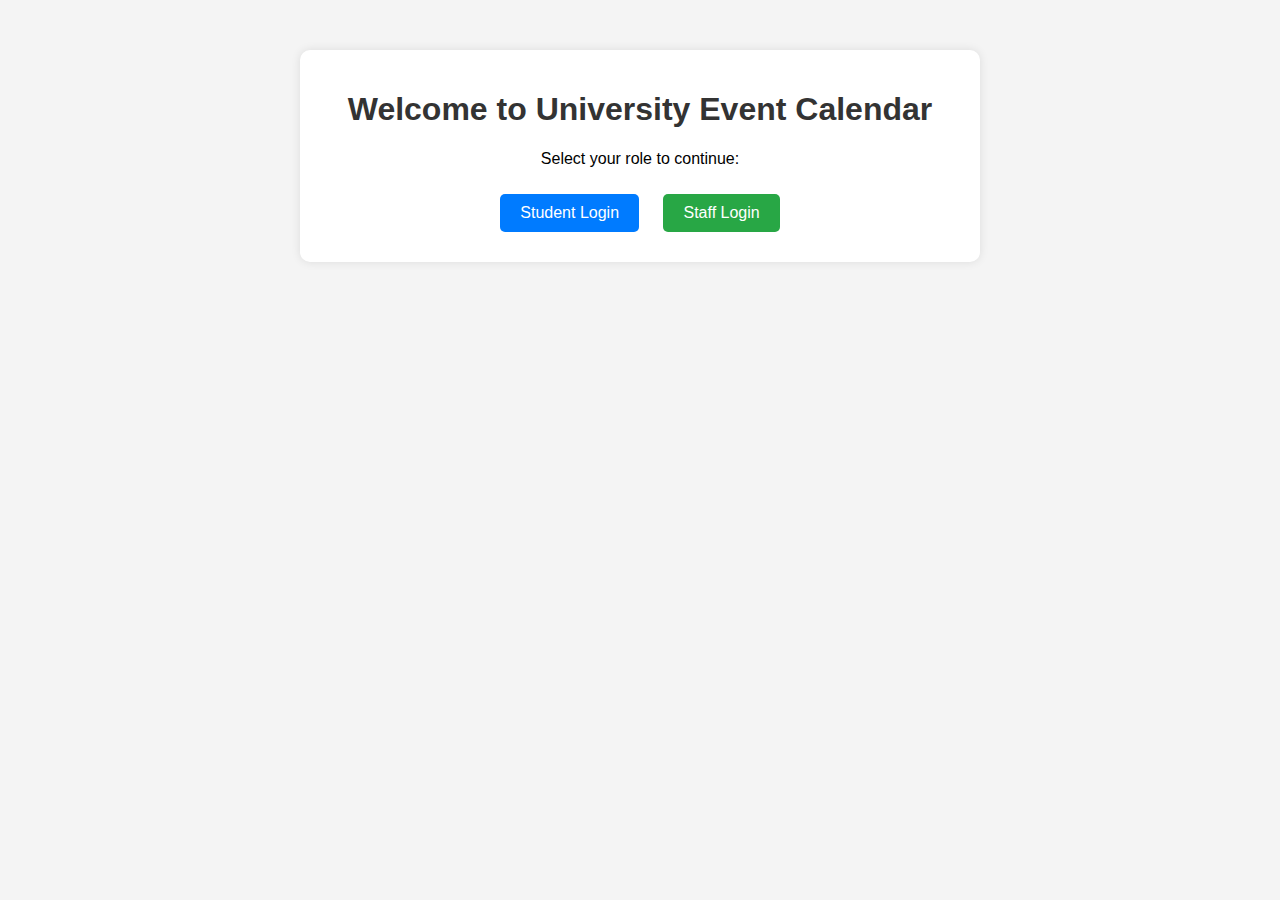
<file: index.html>
<!DOCTYPE html>
<html lang="en">
<head>
    <meta charset="UTF-8">
    <meta name="viewport" content="width=device-width, initial-scale=1.0">
    <title>University Event Calendar</title>
    <link rel="stylesheet" href="styles.css">
</head>
<body>
    <div class="container">
        <h1>Welcome to University Event Calendar</h1>
        <p>Select your role to continue:</p>
        <button onclick="location.href='login.html?role=student'" class="student-btn">Student Login</button>
        <button onclick="location.href='login.html?role=staff'" class="staff-btn">Staff Login</button>
    </div>
</body>
</html>
</file>
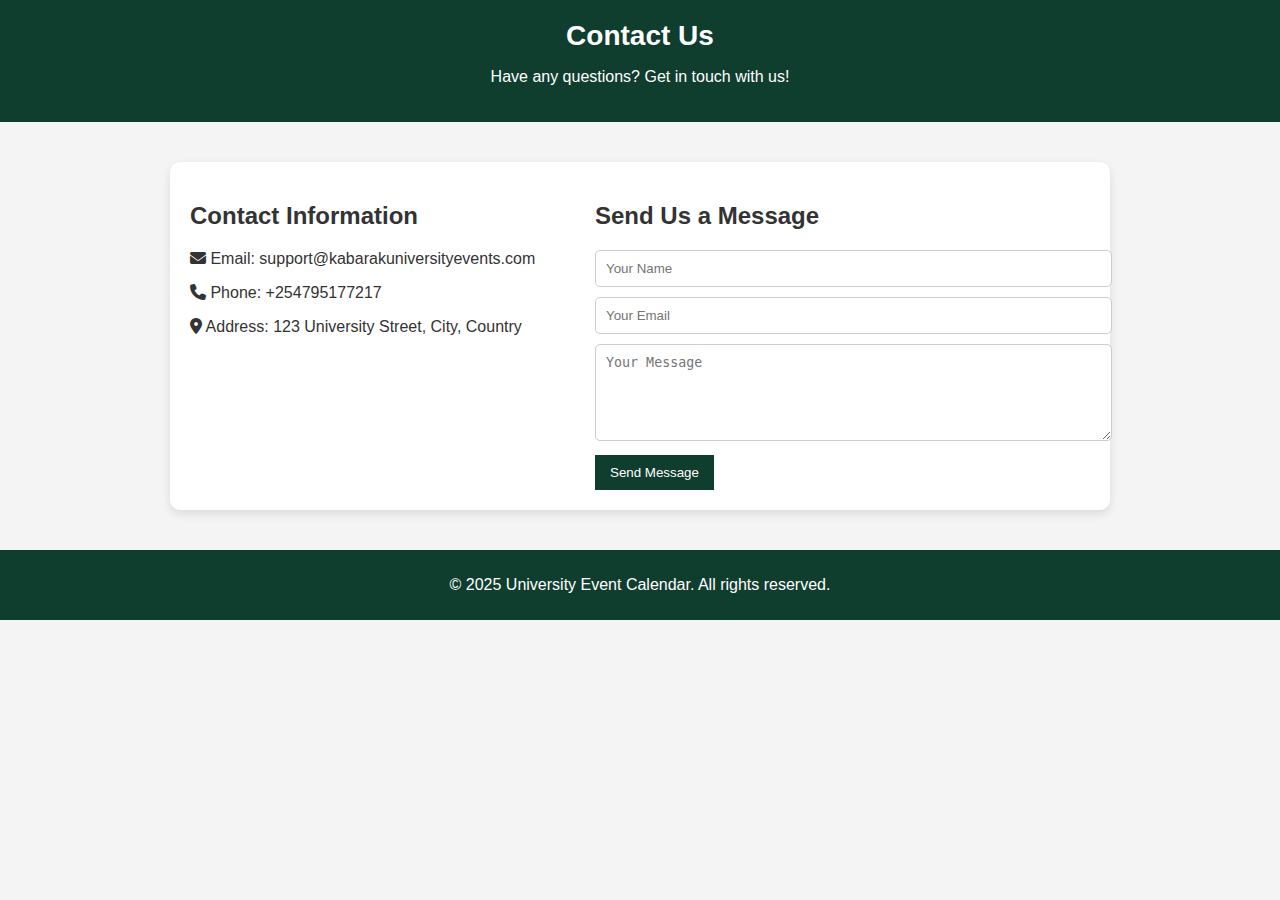
<file: contact.html>
<!DOCTYPE html>
<html lang="en">
<head>
    <meta charset="UTF-8">
    <meta name="viewport" content="width=device-width, initial-scale=1.0">
    <title>Contact Us | University Event Calendar</title>
    <link rel="stylesheet" href="style.css">
    <link rel="stylesheet" href="https://cdnjs.cloudflare.com/ajax/libs/font-awesome/6.4.2/css/all.min.css">
</head>
<body>

    <header>
        <h1>Contact Us</h1>
        <p>Have any questions? Get in touch with us!</p>
    </header>

    <section class="contact-container">
        <div class="contact-info">
            <h2>Contact Information</h2>
            <p><i class="fas fa-envelope"></i> Email: support@kabarakuniversityevents.com</p>
            <p><i class="fas fa-phone"></i> Phone: +254795177217</p>
            <p><i class="fas fa-map-marker-alt"></i> Address: 123 University Street, City, Country</p>
        </div>

        <div class="contact-form">
            <h2>Send Us a Message</h2>
            <form action="send_message.php" method="post">
                <input type="text" name="name" placeholder="Your Name" required>
                <input type="email" name="email" placeholder="Your Email" required>
                <textarea name="message" rows="5" placeholder="Your Message" required></textarea>
                <button type="submit">Send Message</button>
            </form>
        </div>
    </section>

    <footer>
        <p>&copy; 2025 University Event Calendar. All rights reserved.</p>
    </footer>

</body>
</html>
</file>
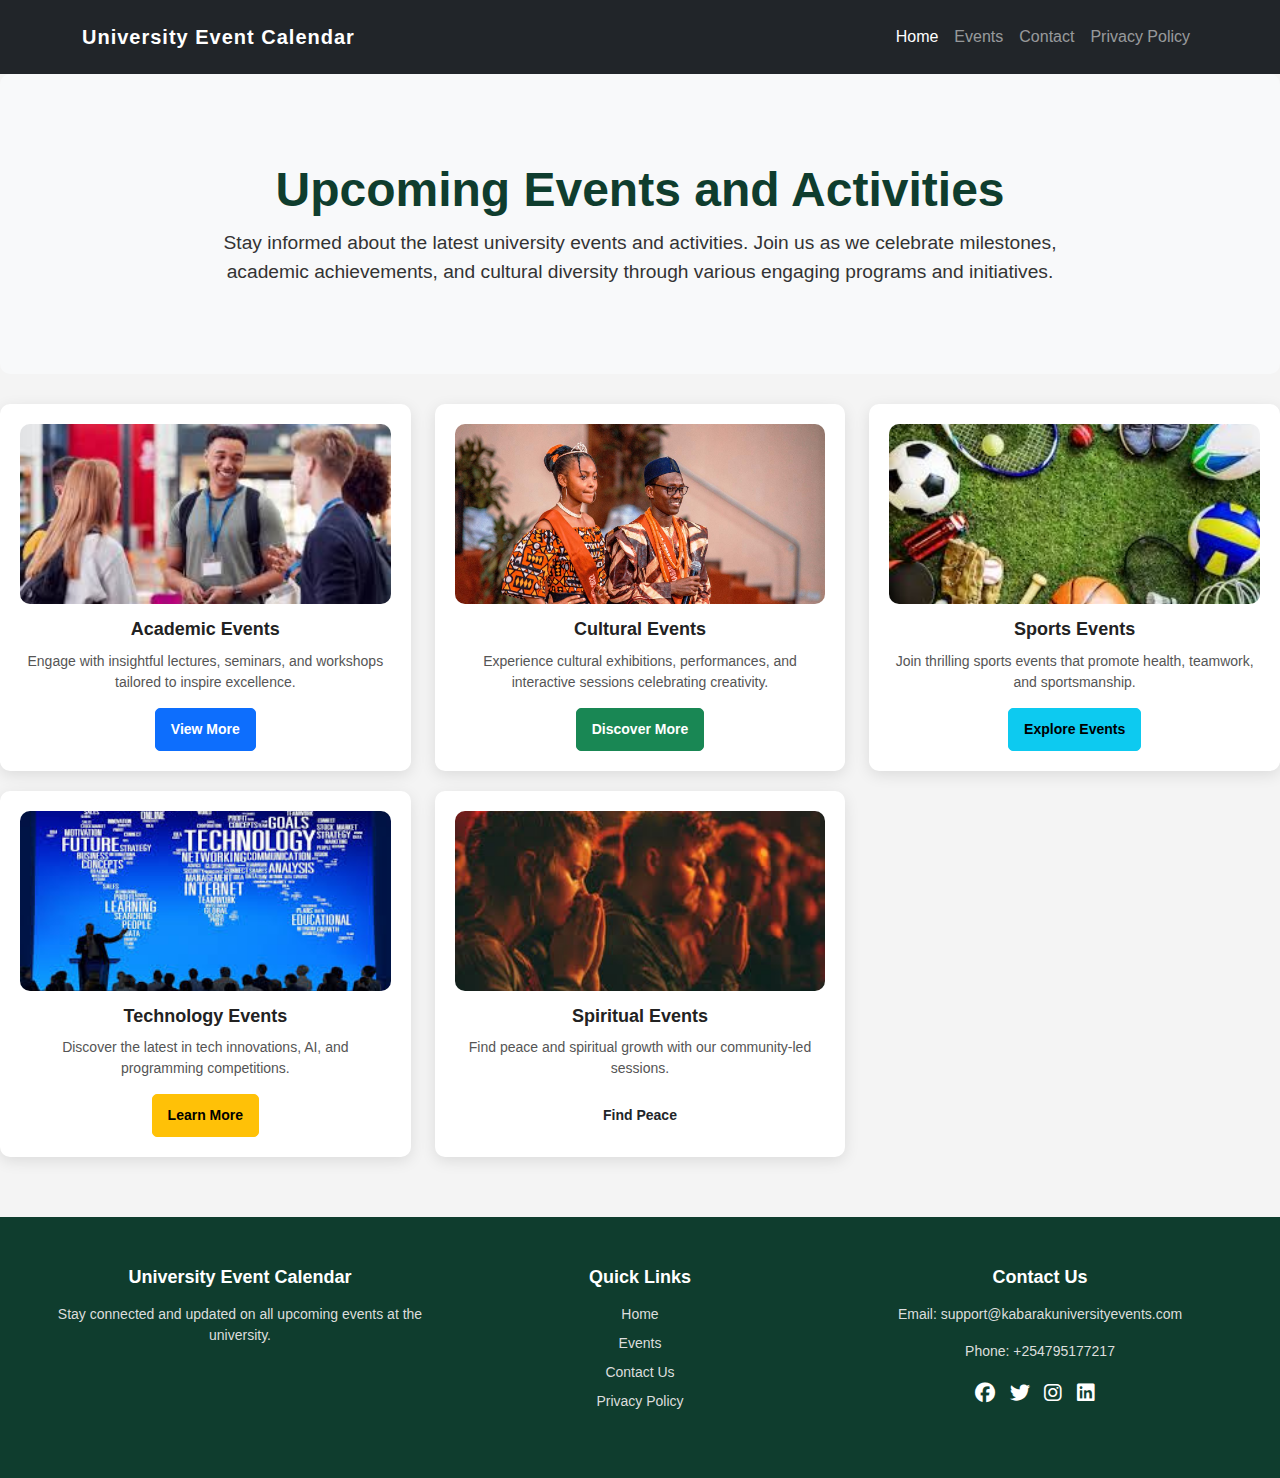
<file: dashboard.html>
<!DOCTYPE html>
<html lang="en">
<head>
    <meta charset="UTF-8">
    <meta name="viewport" content="width=device-width, initial-scale=1.0">
    <title>University Event Dashboard</title>
    <link rel="stylesheet" href="https://cdn.jsdelivr.net/npm/bootstrap@5.3.0/dist/css/bootstrap.min.css">
    <link rel="stylesheet" href="style.css">
    <link rel="stylesheet" href="https://cdnjs.cloudflare.com/ajax/libs/font-awesome/6.4.2/css/all.min.css">

</head>
<body>
   <!-- Navbar -->
<nav class="navbar navbar-expand-lg navbar-dark bg-dark fixed-top">
    <div class="container">
        <!-- Logo / Brand Name -->
        <a class="navbar-brand fw-bold" href="#">University Event Calendar</a>

        <!-- Mobile Toggle Button -->
        <button class="navbar-toggler" type="button" data-bs-toggle="collapse" data-bs-target="#navbarNav"
            aria-controls="navbarNav" aria-expanded="false" aria-label="Toggle navigation">
            <span class="navbar-toggler-icon"></span>
        </button>

        <!-- Navbar Links -->
        <div class="collapse navbar-collapse" id="navbarNav">
            <ul class="navbar-nav ms-auto">
                <li class="nav-item">
                    <a class="nav-link active" href="dashboard.html">Home</a>
                </li>
                <li class="nav-item">
                    <a class="nav-link" href="dashboard.html">Events</a>
                </li>
                <li class="nav-item">
                    <a class="nav-link" href="contact.html">Contact</a>
                </li>
                <li class="nav-item">
                    <a class="nav-link" href="privacy.html">Privacy Policy</a>
                </li>

                <!-- User Dropdown -->
                <li class="nav-item dropdown">
                    <a class="nav-link dropdown-toggle" href="#" id="userDropdown" role="button"
                        data-bs-toggle="dropdown" aria-expanded="false">
                        Welcome, <span id="user-name">User</span> 
                    </a>
                    <ul class="dropdown-menu dropdown-menu-end" aria-labelledby="userDropdown">
                        <li><a class="dropdown-item" href="#">Profile</a></li>
                        <li><a class="dropdown-item" href="#">Settings</a></li>
                        <li><hr class="dropdown-divider"></li>
                        <li><a class="dropdown-item text-danger" href="logout.php">Logout</a></li>
                    </ul>
                </li>
            </ul>
        </div>
    </div>
</nav>
<!-- End Navbar -->


    <div>
    <div class="upcoming-events">
        <h1>Upcoming Events and Activities</h1>
        <p>Stay informed about the latest university events and activities. Join us as we celebrate milestones, academic achievements, and cultural diversity through various engaging programs and initiatives.</p>
    </div>
    

        <div class="row">
            <!-- Academic Events -->
            <div class="col-md-4">
                <div class="event-card">
                    <img src="Academic Event.jpeg" alt="Academic Event">
                    <h4>Academic Events</h4>
                    <p>Engage with insightful lectures, seminars, and workshops tailored to inspire excellence.</p>
                    <a href="events.php?category=academic" class="btn btn-primary">View More</a>
                </div>
            </div>

            <!-- Cultural Events -->
            <div class="col-md-4">
                <div class="event-card">
                    <img src="Cultural Events.jpg" alt="Cultural Event">
                    <h4>Cultural Events</h4>
                    <p>Experience cultural exhibitions, performances, and interactive sessions celebrating creativity.</p>
                    <a href="events.php?category=cultural" class="btn btn-success">Discover More</a>
                </div>
            </div>

            <!-- Sports Events -->
            <div class="col-md-4">
                <div class="event-card">
                    <img src="Sports Event.jpeg" alt="Sports Event">
                    <h4>Sports Events</h4>
                    <p>Join thrilling sports events that promote health, teamwork, and sportsmanship.</p>
                    <a href="events.php?category=sports" class="btn btn-info">Explore Events</a>
                </div>
            </div>

            <!-- Technology Events -->
            <div class="col-md-4">
                <div class="event-card">
                    <img src="Tech.jpeg" alt="Tech Event">
                    <h4>Technology Events</h4>
                    <p>Discover the latest in tech innovations, AI, and programming competitions.</p>
                    <a href="events.php?category=technology" class="btn btn-warning">Learn More</a>
                </div>
            </div>

            <!-- Spiritual Events -->
            <div class="col-md-4">
                <div class="event-card">
                    <img src="Spiritual.jpeg" alt="Spiritual Event">
                    <h4>Spiritual Events</h4>
                    <p>Find peace and spiritual growth with our community-led sessions.</p>
                    <a href="events.php?category=spiritual" class="btn btn-gold">Find Peace</a>
                </div>
            </div>
        </div>
    </div>
    <footer class="footer">
        <div class="container">
            <div class="row">
                <!-- University Information -->
                <div class="col-md-4">
                    <h4>University Event Calendar</h4>
                    <p>Stay connected and updated on all upcoming events at the university.</p>
                </div>
    
                <!-- Quick Links -->
                <div class="col-md-4">
                    <h4>Quick Links</h4>
                    <ul class="footer-links">
                        <li><a href="dashboard.html">Home</a></li>
                        <li><a href="dashboard.html">Events</a></li>
                        <li><a href="contact.html">Contact Us</a></li>
                        <li><a href="privacy.html">Privacy Policy</a></li>
                    </ul>
                </div>
    
                <!-- Contact & Social Media -->
                <div class="col-md-4">
                    <h4>Contact Us</h4>
                    <p>Email: support@kabarakuniversityevents.com</p>
                    <p>Phone: +254795177217</p>
                    <div class="social-icons">
                        <a href="#"><i class="fab fa-facebook"></i></a>
                        <a href="#"><i class="fab fa-twitter"></i></a>
                        <a href="#"><i class="fab fa-instagram"></i></a>
                        <a href="#"><i class="fab fa-linkedin"></i></a>
                    </div>
                </div>
            </div>
        </div>
    </footer>
    

</body>
</html>
</file>
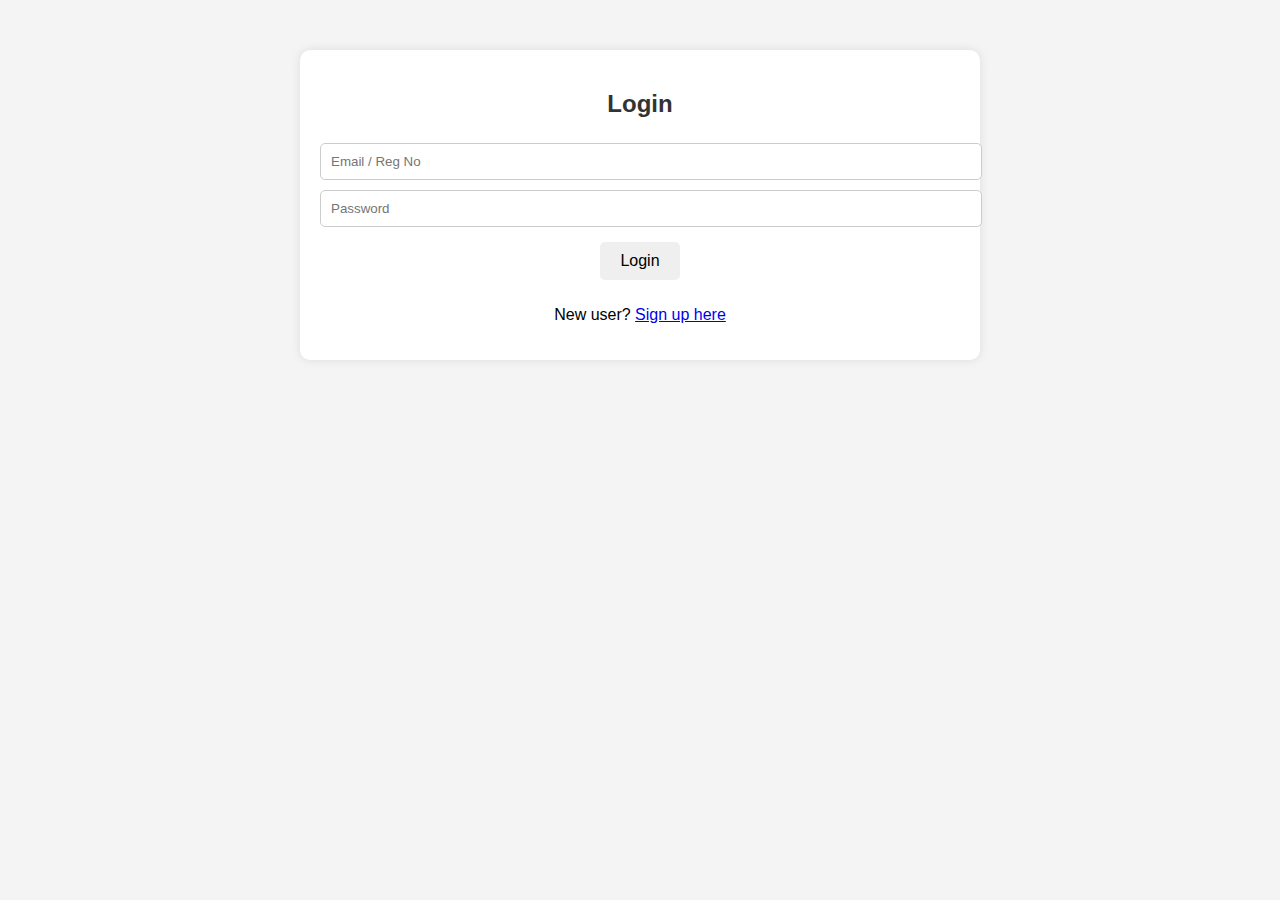
<file: login.html>
<!DOCTYPE html>
<html lang="en">
<head>
    <meta charset="UTF-8">
    <meta name="viewport" content="width=device-width, initial-scale=1.0">
    <title>Login</title>
    <link rel="stylesheet" href="styles.css">
</head>
<body>
    <div class="container">
        <h2 id="login-title">Login</h2>
        <form action="login_handler.php" method="POST">
            <input type="email" name="email" placeholder="Email / Reg No" required>
            <input type="password" name="password" placeholder="Password" required>
            <button type="submit">Login</button>
        </form>
        <p>New user? <a href="signup.html">Sign up here</a></p>
    </div>

    <script>
        const urlParams = new URLSearchParams(window.location.search);
        const role = urlParams.get('role');
        document.getElementById("role").value = role;
        document.getElementById("login-title").innerText = role === 'student' ? "Student Login" : "Staff Login";
    </script>
</body>
</html>
</file>
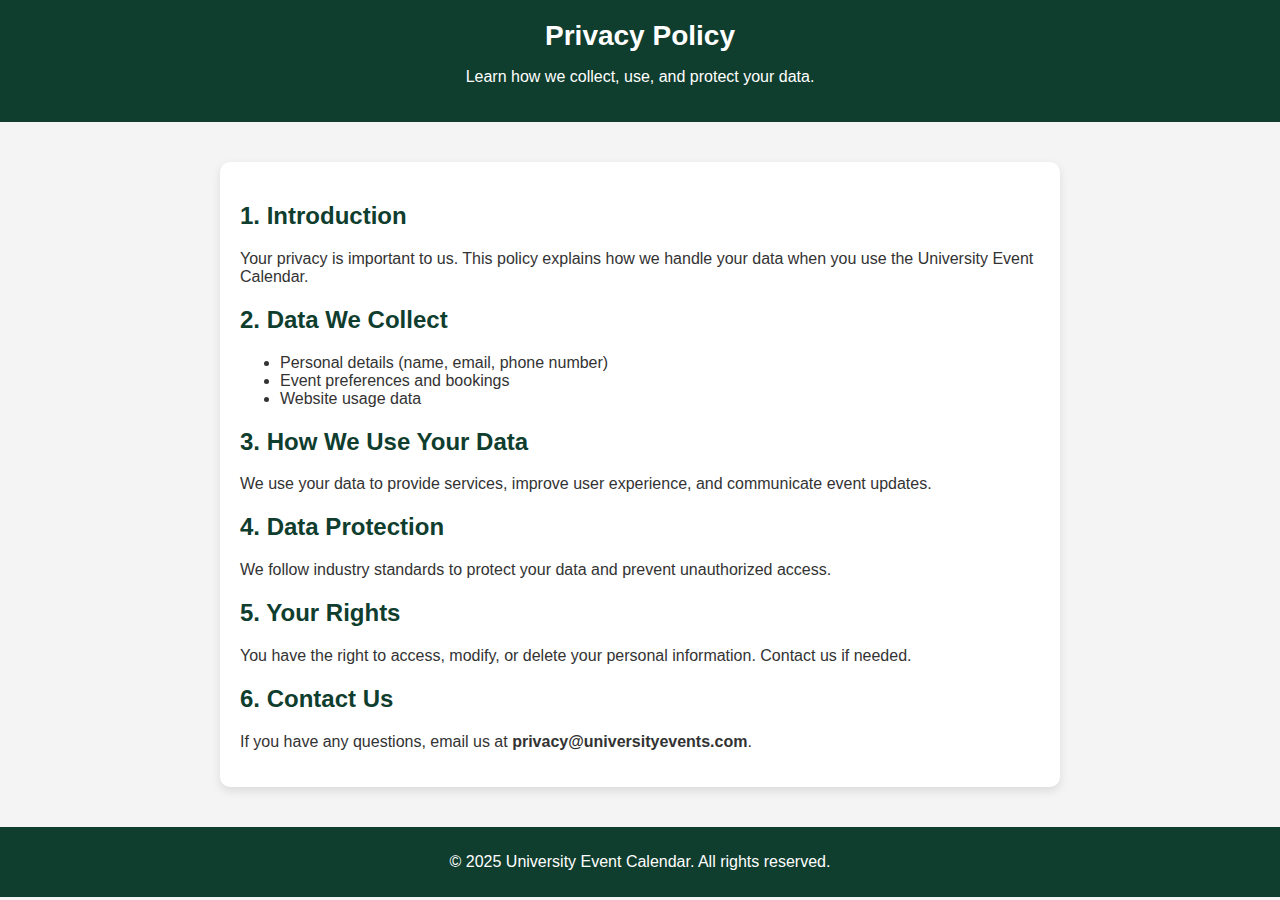
<file: privacy.html>
<!DOCTYPE html>
<html lang="en">
<head>
    <meta charset="UTF-8">
    <meta name="viewport" content="width=device-width, initial-scale=1.0">
    <title>Privacy Policy | University Event Calendar</title>
    <link rel="stylesheet" href="style.css">
</head>
<body>

    <header>
        <h1>Privacy Policy</h1>
        <p>Learn how we collect, use, and protect your data.</p>
    </header>

    <section class="privacy-container">
        <h2>1. Introduction</h2>
        <p>Your privacy is important to us. This policy explains how we handle your data when you use the University Event Calendar.</p>

        <h2>2. Data We Collect</h2>
        <ul>
            <li>Personal details (name, email, phone number)</li>
            <li>Event preferences and bookings</li>
            <li>Website usage data</li>
        </ul>

        <h2>3. How We Use Your Data</h2>
        <p>We use your data to provide services, improve user experience, and communicate event updates.</p>

        <h2>4. Data Protection</h2>
        <p>We follow industry standards to protect your data and prevent unauthorized access.</p>

        <h2>5. Your Rights</h2>
        <p>You have the right to access, modify, or delete your personal information. Contact us if needed.</p>

        <h2>6. Contact Us</h2>
        <p>If you have any questions, email us at <strong>privacy@universityevents.com</strong>.</p>
    </section>

    <footer>
        <p>&copy; 2025 University Event Calendar. All rights reserved.</p>
    </footer>

</body>
</html>
</file>
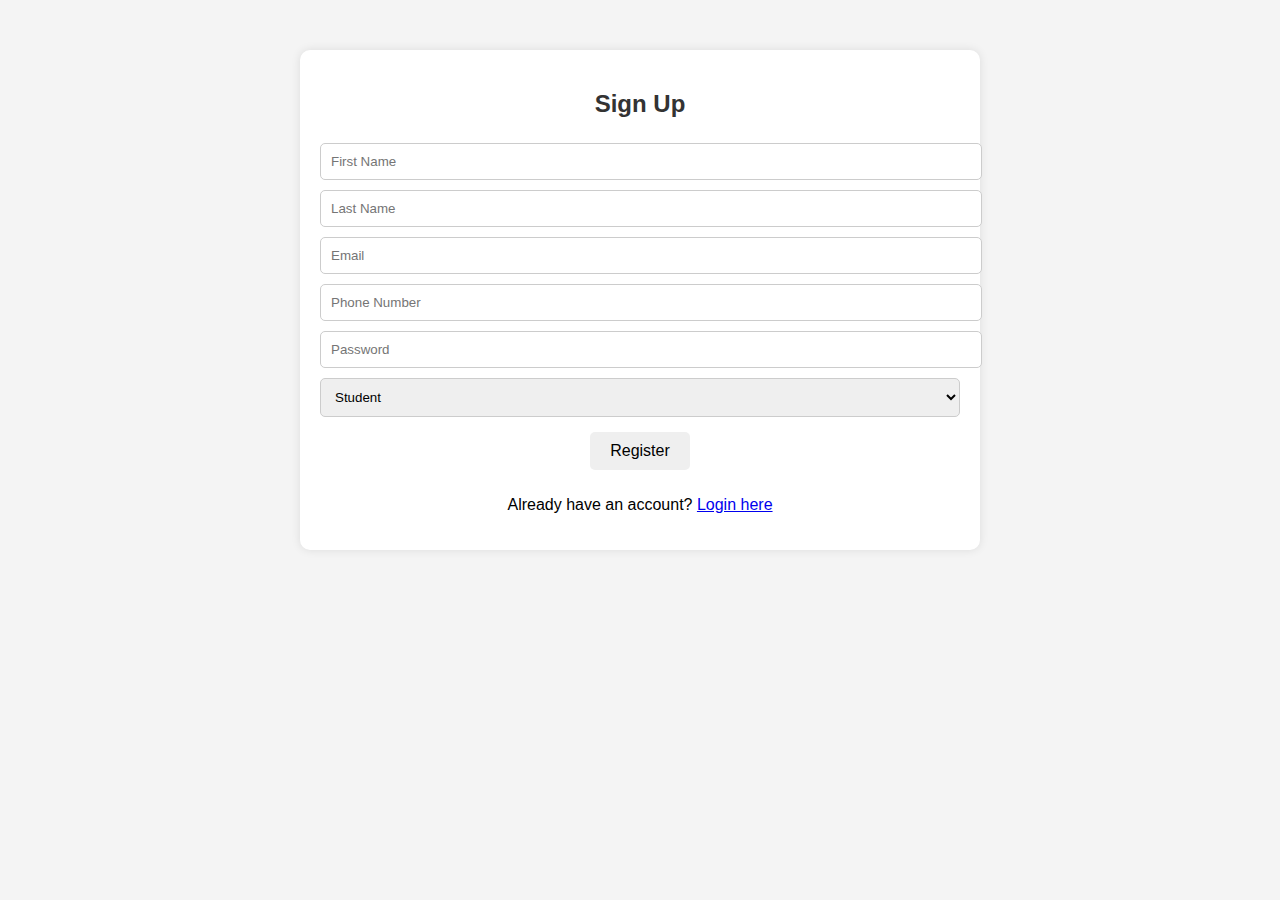
<file: signup.html>
<!DOCTYPE html>
<html lang="en">
<head>
    <meta charset="UTF-8">
    <meta name="viewport" content="width=device-width, initial-scale=1.0">
    <title>Sign Up</title>
    <link rel="stylesheet" href="styles.css">
</head>
<body>
    <div class="container">
        <h2>Sign Up</h2>
        <form action="signup_handler.php" method="POST">
            <input type="text" name="first_name" placeholder="First Name" required>
            <input type="text" name="last_name" placeholder="Last Name" required>
            <input type="email" name="email" placeholder="Email" required>
            <input type="text" name="phone" placeholder="Phone Number" required>
            <input type="password" name="password" placeholder="Password" required>
            <select name="role">
                <option value="student">Student</option>
                <option value="staff">Staff</option>
            </select>
            <button type="submit">Register</button>
        </form>
        <p>Already have an account? <a href="login.html">Login here</a></p>
    </div>
</body>
</html>
</file>
<file: styles.css>
body {
    font-family: Arial, sans-serif;
    background-color: #f4f4f4;
    text-align: center;
    margin: 0;
    padding: 0;
}

.container {
    width: 50%;
    margin: 50px auto;
    background: white;
    padding: 20px;
    border-radius: 10px;
    box-shadow: 0 0 10px rgba(0, 0, 0, 0.1);
}

h1, h2, h3 {
    color: #333;
}

button {
    padding: 10px 20px;
    margin: 10px;
    border: none;
    cursor: pointer;
    font-size: 16px;
    border-radius: 5px;
}

.student-btn {
    background-color: #007BFF;
    color: white;
}

.staff-btn {
    background-color: #28A745;
    color: white;
}

input, select {
    width: 100%;
    padding: 10px;
    margin: 5px 0;
    border: 1px solid #ccc;
    border-radius: 5px;
}

.event-card {
    padding: 15px;
    margin: 10px 0;
    border-radius: 5px;
    color: white;
}
.upcoming-events {
    text-align: center;
    background-color: #f8f9fa; /* Light grey for a clean look */
    padding: 60px 20px; /* Added padding for spacing */
    border-radius: 10px;
    margin-bottom: 30px;
    display: flex;
    flex-direction: column;
    justify-content: center;
    align-items: center;
    min-height: 300px; /* Ensures enough height */
}

.upcoming-events h1 {
    color: #0f3d2e; /* Dark green */
    font-size: 3em;
    font-weight: bold;
    margin-bottom: 10px;
}

.upcoming-events p {
    color: #333;
    font-size: 1.2em;
    max-width: 900px;
    margin: 0 auto;
}
</file>
<file: style.css>
/* General Event Card Styling */
.event-card {
    background: white;
    padding: 20px;
    border-radius: 10px;
    box-shadow: 0px 4px 15px rgba(0, 0, 0, 0.1);
    text-align: center;
    margin-bottom: 20px;
    transition: transform 0.3s ease, box-shadow 0.3s ease;
}

.event-card:hover {
    transform: translateY(-5px);
    box-shadow: 0px 6px 20px rgba(0, 0, 0, 0.15);
}

/* Event Card Image */
.event-card img {
    width: 100%;
    height: 180px;
    border-radius: 10px;
    object-fit: cover;
    margin-bottom: 15px;
    transition: opacity 0.3s ease;
}

.event-card img:hover {
    opacity: 0.9;
}

/* Event Card Title */
.event-card h4 {
    color: #222;
    font-weight: bold;
    font-size: 18px;
    margin-bottom: 10px;
}

/* Event Card Description */
.event-card p {
    font-size: 14px;
    color: #555;
    margin-bottom: 15px;
}

/* Buttons */
.event-card .btn {
    font-size: 14px;
    padding: 10px 15px;
    border-radius: 5px;
    font-weight: bold;
    transition: background 0.3s ease, color 0.3s ease;
}

/* Button Hover Effects */
.btn-primary:hover {
    background: #0046a1;
    color: white;
}

.btn-success:hover {
    background: #0f6d2f;
    color: white;
}

.btn-info:hover {
    background: #007c99;
    color: white;
}
.upcoming-events {
    text-align: center;
    background-color: #f8f9fa; /* Light grey for a clean look */
    padding: 60px 20px; /* Added padding for spacing */
    border-radius: 10px;
    margin-bottom: 30px;
    display: flex;
    flex-direction: column;
    justify-content: center;
    align-items: center;
    min-height: 300px; /* Ensures enough height */
}

.upcoming-events h1 {
    color: #0f3d2e; /* Dark green */
    font-size: 3em;
    font-weight: bold;
    margin-bottom: 10px;
    display: flex;
    flex-direction: column;
    justify-content: center;
    align-items: center;
}

.upcoming-events p {
    color: #333;
    font-size: 1.2em;
    max-width: 900px;
    margin: 0 auto;
    display: flex;
    flex-direction: column;
    justify-content: center;
    align-items: center;
}
.footer {
    background-color: #0f3d2e; /* Professional dark green */
    color: white;
    padding: 40px 0;
    text-align: center;
    margin-top: 40px;
}

.footer .container {
    max-width: 1200px;
    margin: auto;
}

.footer .row {
    display: flex;
    flex-wrap: wrap;
    justify-content: space-between;
}

.footer .col-md-4 {
    flex: 1;
    padding: 10px;
    min-width: 250px;
}

.footer h4 {
    font-size: 18px;
    font-weight: bold;
    margin-bottom: 15px;
}

.footer p, .footer-links li {
    font-size: 14px;
    color: #ddd;
}

.footer-links {
    list-style: none;
    padding: 0;
}

.footer-links li {
    margin-bottom: 8px;
}

.footer-links a {
    color: #ddd;
    text-decoration: none;
    transition: 0.3s;
}

.footer-links a:hover {
    color: #ffcc00; /* Highlight on hover */
}

.social-icons {
    margin-top: 10px;
}

.social-icons a {
    display: inline-block;
    color: white;
    font-size: 20px;
    margin-right: 10px;
    transition: 0.3s;
}

.social-icons a:hover {
    color: #ffcc00; /* Highlight effect */
}
/* General Page Styling */
body {
    font-family: Arial, sans-serif;
    margin: 0;
    padding: 0;
    background-color: #f4f4f4;
    color: #333;
}

header {
    background-color: #0f3d2e;
    color: white;
    text-align: center;
    padding: 20px;
}

h1 {
    margin: 0;
    font-size: 28px;
}

p {
    font-size: 16px;
}

/* Contact Page */
.contact-container {
    display: flex;
    justify-content: space-between;
    max-width: 900px;
    margin: 40px auto;
    padding: 20px;
    background: white;
    border-radius: 10px;
    box-shadow: 0px 4px 10px rgba(0, 0, 0, 0.1);
}

.contact-info {
    width: 40%;
}

.contact-form {
    width: 55%;
}

.contact-form input, 
.contact-form textarea {
    width: 100%;
    margin-bottom: 10px;
    padding: 10px;
    border: 1px solid #ccc;
    border-radius: 5px;
}

.contact-form button {
    background-color: #0f3d2e;
    color: white;
    padding: 10px 15px;
    border: none;
    cursor: pointer;
}

.contact-form button:hover {
    background-color: #ffcc00;
    color: black;
}

/* Privacy Policy */
.privacy-container {
    max-width: 800px;
    margin: 40px auto;
    padding: 20px;
    background: white;
    border-radius: 10px;
    box-shadow: 0px 4px 10px rgba(0, 0, 0, 0.1);
}

.privacy-container h2 {
    color: #0f3d2e;
}

/* Footer */
footer {
    background-color: #0f3d2e;
    color: white;
    text-align: center;
    padding: 10px 0;
    margin-top: 20px;
}

/* 🟢 NAVIGATION BAR STYLING */
.navbar {
    display: flex;
    justify-content: space-between;
    align-items: center;
    background-color: #0f3d2e;
    padding: 15px 20px;
    position: sticky;
    top: 0;
    width: 100%;
    z-index: 1000;
}

.logo a {
    color: white;
    font-size: 22px;
    text-decoration: none;
    font-weight: bold;
}

.nav-links {
    list-style: none;
    display: flex;
}

.nav-links li {
    margin: 0 15px;
}

.nav-links a {
    text-decoration: none;
    color: white;
    font-size: 18px;
    transition: 0.3s ease;
}

.nav-links a:hover {
    color: #ffcc00;
}

/* 🟢 PROFILE MENU */
.profile-menu {
    position: relative;
}

.profile-btn {
    background: none;
    border: none;
    color: white;
    font-size: 18px;
    cursor: pointer;
    padding: 10px;
}

.profile-btn i {
    margin-right: 5px;
}

.dropdown {
    display: none;
    position: absolute;
    background-color: white;
    min-width: 180px;
    box-shadow: 0px 4px 10px rgba(0, 0, 0, 0.1);
    border-radius: 5px;
    top: 40px;
    right: 0;
}

.dropdown a {
    display: block;
    padding: 12px 16px;
    text-decoration: none;
    color: #333;
    font-size: 16px;
}

.dropdown a:hover {
    background-color: #f4f4f4;
}

.show {
    display: block;
}

.navbar-brand {
    font-size: 20px;
    letter-spacing: 1px;
}
.navbar-nav .nav-link {
    font-size: 16px;
    padding: 10px 15px;
}

/* 🟢 RESPONSIVE DESIGN */
@media screen and (max-width: 768px) {
    .nav-links {
        display: none;
    }

    .profile-menu {
        margin-left: auto;
    }

    .dropdown {
        right: auto;
        left: 0;
    }
}


/* Responsive Design */
@media (max-width: 768px) {
    .event-card {
        padding: 15px;
    }
    .event-card h4 {
        font-size: 16px;
    }
    .event-card p {
        font-size: 13px;
    }
}
</file>
